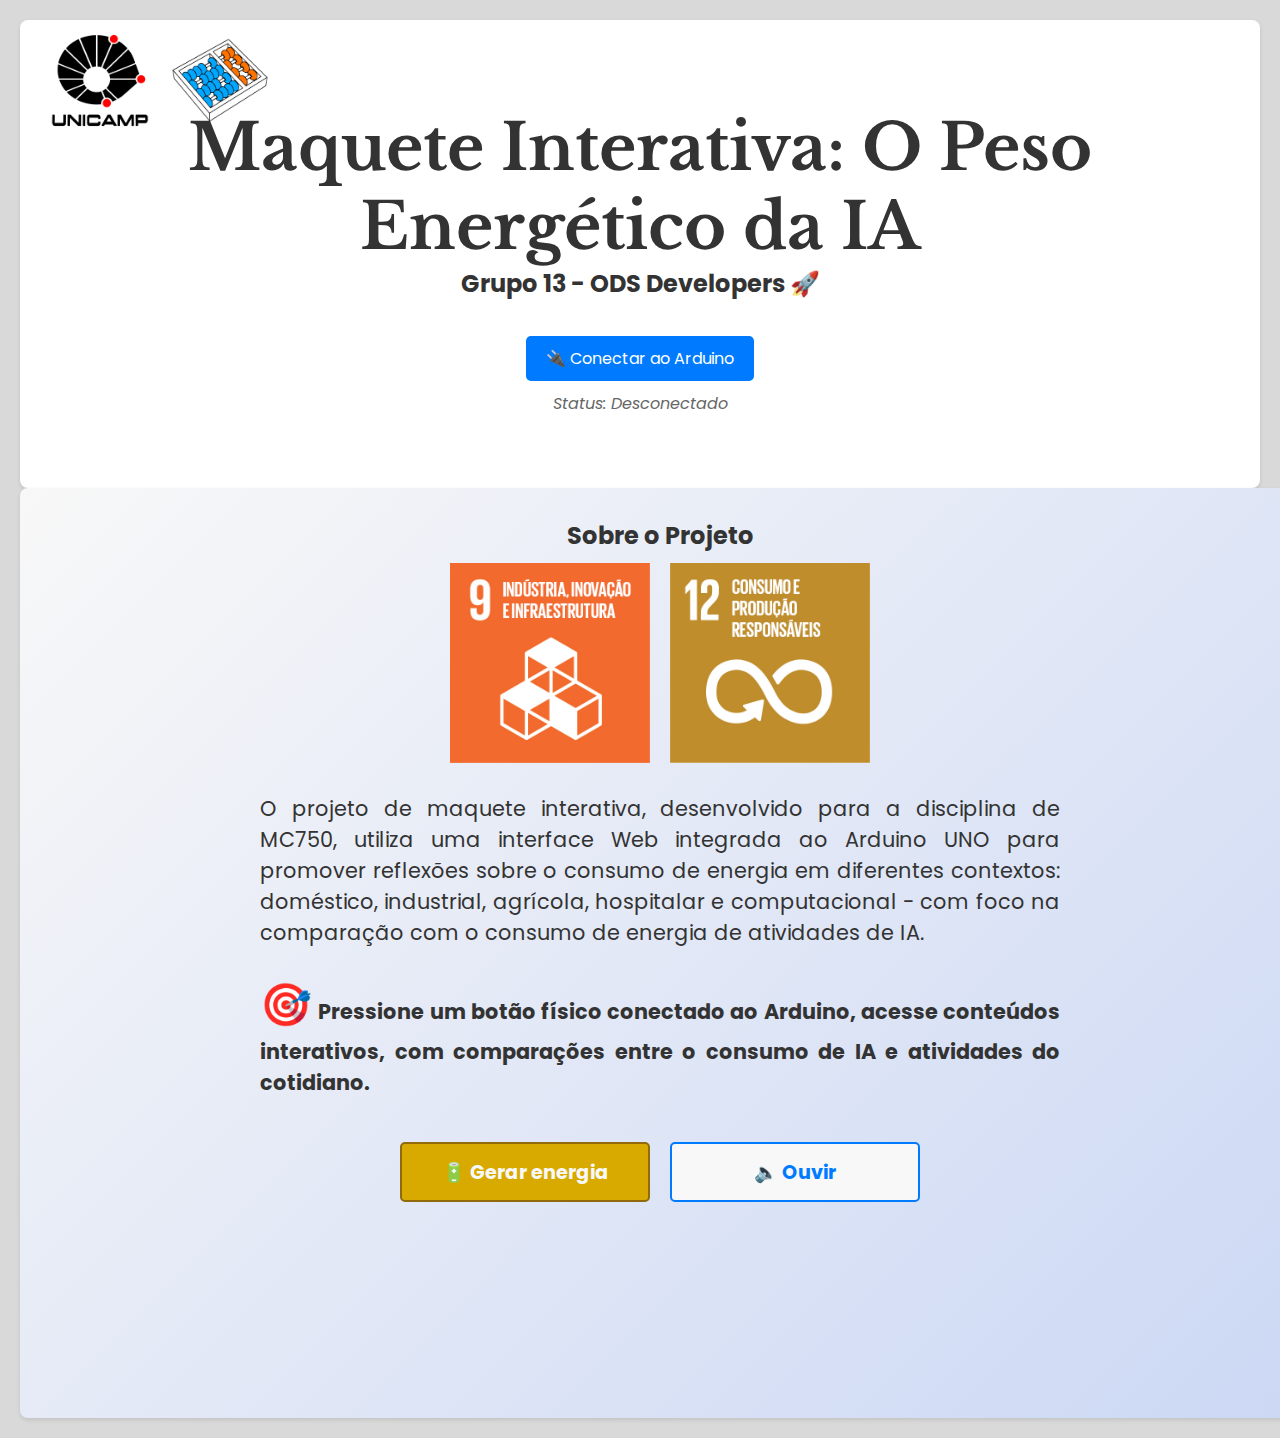
<file: index.html>
<!DOCTYPE html>
<html lang="pt-br">
<head>
  <meta charset="UTF-8">
  <meta name="viewport" content="width=device-width, initial-scale=1.0">
  <title>G13 - ODS Developers</title>
  <link rel="stylesheet" href="styles/style.css" />
</head>

<body>

  <!-- Cabeçalho principal -->
  <header>
    <section id="headerSection">
      <div class="logos-esquerda">
        <img src="assets/logo-unicamp-name-line-blk-red-0480.png" alt="Logo da Unicamp" class="logo" />
        <img src="assets/logo-ic-unicamp-slant-line-wht-sky-ora-0480.png" alt="Logo do Instituto de Computação" class="logo" />
      </div>
      <h1> Maquete Interativa: O Peso Energético da IA </h1>
      <h2>Grupo 13 - ODS Developers 🚀</h2>
      <button id="connectButton">🔌 Conectar ao Arduino</button>
      <p id="status">Status: Desconectado</p>
    </section>
  </header>

  <!-- Conteúdo principal -->
  <main id="content">

    <div class="screen" id="initialScreen">
      
      <h2>Sobre o Projeto</h2>

      <!-- Logotipos das ODS -->
      <div id="institucional" class="institucional-bar">
        <div class="ods-logos">
          <img src="assets/ods_9.jpg" alt="ODS 9 - Indústria, inovação e infraestrutura" class="ods" />
          <img src="assets/ods_12.jpg" alt="ODS 12 - Consumo e produção responsáveis" class="ods" />
        </div>
      </div>

    <div class="project-description">
      <p>
        O projeto de maquete interativa, desenvolvido para a disciplina de MC750, utiliza uma interface Web integrada ao Arduino UNO para promover
        reflexões sobre o consumo de energia em diferentes contextos: doméstico, industrial, agrícola, hospitalar e computacional - com foco na comparação com o consumo de energia de atividades de IA.
      </p>
      <br>
      <p><strong><span style="font-size:2em;">🎯</span>
        Pressione um botão físico conectado ao Arduino, acesse conteúdos interativos, com comparações entre o consumo de IA e
        atividades do cotidiano.</strong></p>
      <div class="button-container">
        <button class="manivela" onclick="updateScreen('Button7')">🔋 Gerar energia</button>
        <button class="ouvir-btn" onclick="lerDescription(this)">🔈 Ouvir</button>
      </div>
    </div>


      <!-- Simulação local -->
      <!--section id="testSection">
        <h3>Simulação Local (sem Arduino)</h3>
        <p>Clique para simular um botão do Arduino:</p>
        <button onclick="simulateButton('Button1')">Botão 1</button>
        <button onclick="simulateButton('Button2')">Botão 2</button>
        <button onclick="simulateButton('Button3')">Botão 3</button>
        <button onclick="simulateButton('Button4')">Botão 4</button>
        <button onclick="simulateButton('Button5')">Botão 5</button>
        <button onclick="simulateButton('Button6')">Botão 6</button>
      </section-->
    </div>

    <!-- Conteúdo de cada botão -->
    <div class="screen hidden" id="screenButton1"></div>
    <div class="screen hidden" id="screenButton2"></div>
    <div class="screen hidden" id="screenButton3"></div>
    <div class="screen hidden" id="screenButton4"></div>
    <div class="screen hidden" id="screenButton5"></div>
    <div class="screen hidden" id="screenButton6"></div>
    <div class="screen hidden" id="screenButton7"></div>
  </main>

  <!-- Scripts -->
  <script src="./scripts/script.js"></script>
  <script src="./scripts/scriptScreen.js"></script>
  <script src="./scripts/scriptManivela.js"></script></script>
</body>
</html>
</file>
<file: styles/style.css>
body {
    font-family: -apple-system, BlinkMacSystemFont, "Segoe UI", Roboto, Helvetica, Arial, sans-serif;

    color: #333;
    margin: 0;
    padding: 20px;
    text-align: center;
}

header {
  background-color: #fff;
  padding: 40px;
  border-radius: 8px;
  box-shadow: 0 2px 4px rgba(0,0,0,0.1);
  display: flex;
}

#connectButton {
  background-color: #007bff;
  color: white;
  border: none;
  padding: 10px 20px;
  border-radius: 5px;
  font-size: 16px;
  cursor: pointer;
  transition: background-color 0.3s;
  margin-top: 35px;
}

#connectButton:hover {
    background-color: #0056b3;
}

#status {
    margin-top: 10px;
    font-style: italic;
    color: #666;
}

main {
  display: flex;
  flex-direction: column;
  justify-content: center;  
  align-items: center;       
  min-height: 100vh;
  background: linear-gradient(315deg, #7097f1, #9fb7f0, #f8f8f8);
  background-size: 400% 400%;
  animation: gradientBG 10s ease infinite;
  padding: 30px;
  border-radius: 8px;
  box-shadow: 0 2px 4px rgba(0,0,0,0.1);
  box-sizing: border-box;
}

@keyframes gradientBG {
  0% {
    background-position: 0% 50%;
  }
  50% {
    background-position: 100% 50%;
  }
  100% {
    background-position: 0% 50%;
  }
}

#content, main {
  width: 100vw;
  min-height: 100vh;
  overflow-x: hidden;
  padding: 0;
  margin: 0;
  box-sizing: border-box;
}

/*#testSection {
  display: flex;
  flex-direction: row;
  gap: 12px;  Espaço entre os botões 
  justify-content: center;
  align-items: center;
}*/
.screen {
  margin-top: 30px;
  width: 100%;
  min-height: 100vh;
  box-sizing: border-box;
  display: none; /* Esconde por padrão */
}

.screen .project-description {
  display: flex;
  flex-direction: column;
  justify-content: center;
  align-items: center;
  text-align: justify;
  width: 100%;
  height: 100%;
}

.screen .project-description p {
  max-width: 800px;
  width: 100%;
  text-align: justify;
  font-size: 1.3rem;
}

.screen .button-container {
  display: flex;
  flex-direction: row;
  justify-content: center;
  align-items: center;
  gap: 20px; /* Espaço entre os botões */
  margin-top: 20px; /* Espaço acima dos botões */
  flex-wrap: nowrap;
}

.screen .manivela,
.screen .ouvir-btn {
  background: #d8aa00;
  color: #f8f8f8;
  padding: 16px 32px;
  border-radius: 5px;
  cursor: pointer;
  min-width: 160px;
  width: 250px; /* Define largura fixa para ambos */
  height: 60px; /* Altura fixa para ambos os botões */
  font-weight: bold;
  font-size: 1.2rem;
  transition: background 0.3s ease, border-color 0.3s ease;
  align-self: center;
  margin-top: 24px;
  border: 2px solid #916b0b;
  display: flex;
  justify-content: center;
  align-items: center;
  box-sizing: border-box;
}

.screen .ouvir-btn {
  background: #f8f8f8;
  color: #007bff;
  border: 2px solid #007bff;
}

.screen .ouvir-btn:hover {
  background: #0056b3;
  color: #f8f8f8;
  border-color: #0056b3;
}

.screen .manivela:hover{
  background: #a87c0d;
  color: #f8f8f8;
}

.ods {
  display: flex;
  align-items: center;
}

.screen:not(.hidden) {
  display: block; /* Mostra a tela ativa */
}

.hidden {
  display: none !important;
}

@keyframes fadeIn {
    from { opacity: 0; }
    to { opacity: 1; }
}

/* Barra institucional com logos */
.institucional-bar {
  display: flex;
  justify-content:center;
  align-items: center;
  flex-wrap: wrap;
  background-color: transparent;
  padding: 10px 30px;
  margin-bottom: 20px;
  top: 30px;
}

.logos-esquerda {
  display: flex;
  flex-direction: row;
  gap: 20px;
  align-items: flex-start;
  justify-content: flex-start;
  position: absolute;
  top: 20px;
  left: 40px;
  padding: 10px;
}

.logo {
  height: 100px;
  width: 100px;
  object-fit: contain;
}

.ods-logos {
  display: flex;
  gap: 20px;
  align-items: center;
}

.ods {
  height: 200px;
  max-width: 200px;
  object-fit: contain;
}

/* Responsividade para telas pequenas */
@media (max-width: 768px) {
  .institucional-bar {
    flex-direction: column;
    align-items: center;
    gap: 10px;
  }

  .logos-esquerda,
  .ods-logos {
    justify-content: center;
  }
}
</file>
